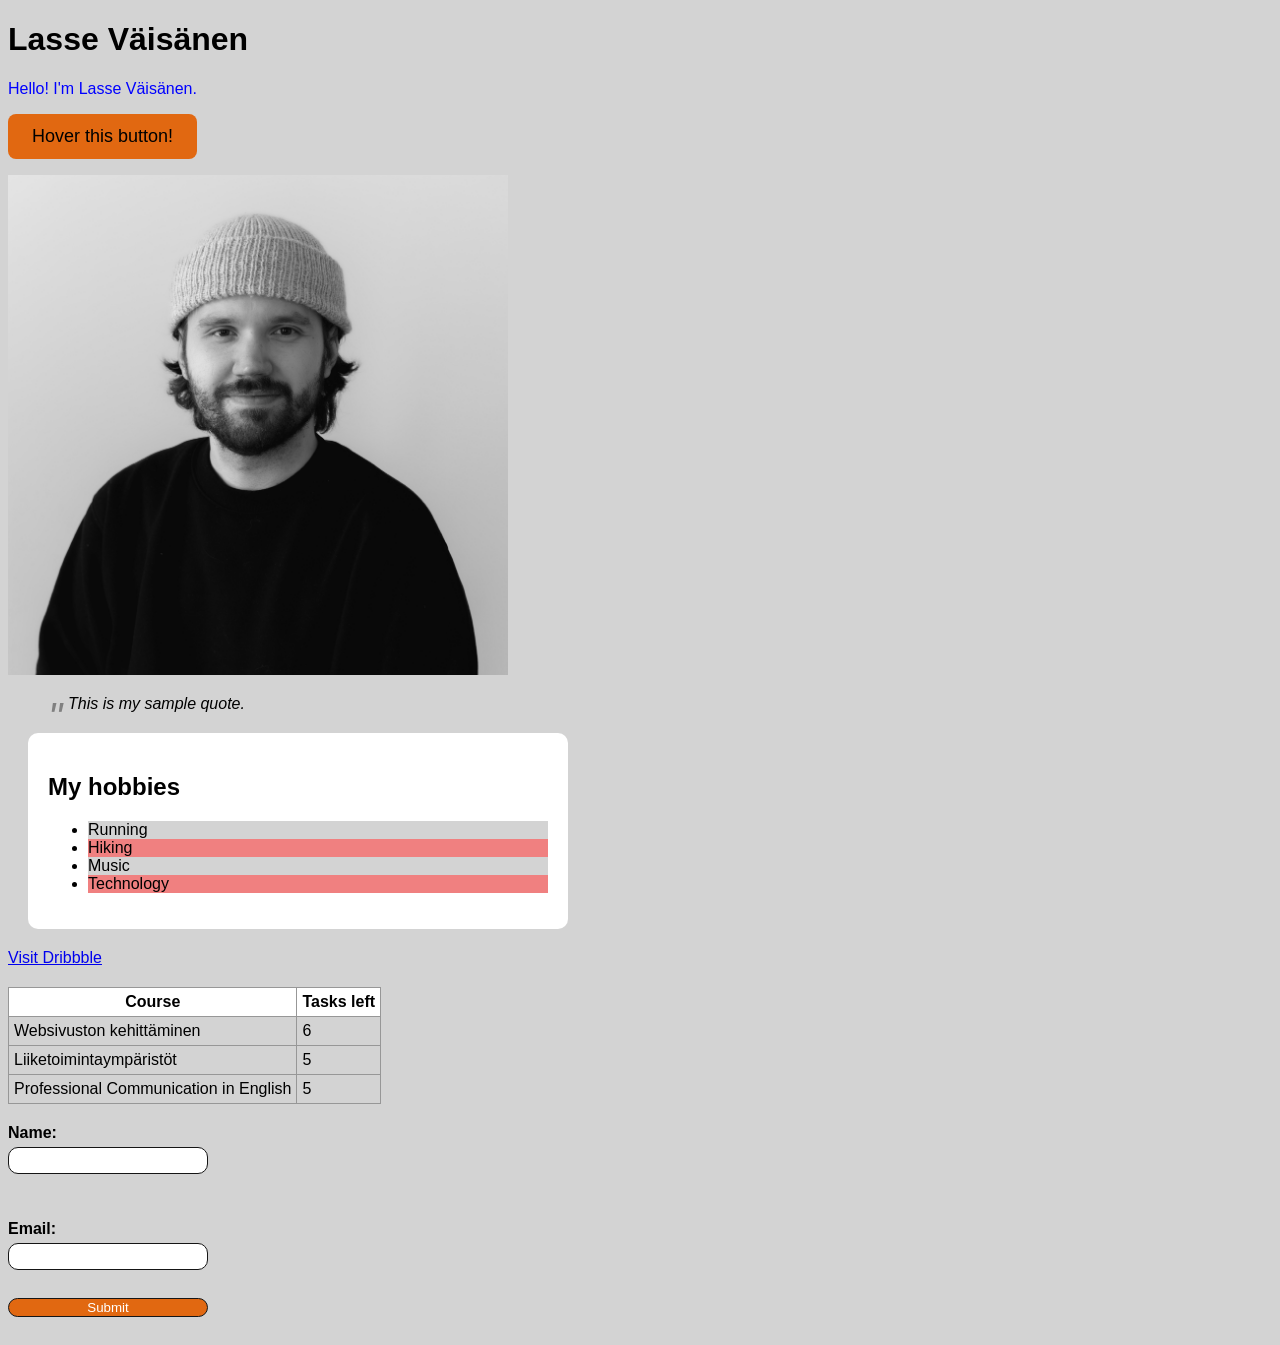
<file: WS03/index.html>
<!DOCTYPE html>
<html lang="en">
<head>
    <meta charset="UTF-8">
    <meta name="viewport" content="width=device-width, initial-scale=1.0">
    <title>My First HTML Page</title>
    <style>
        body {
            font-family: sans-serif;
        }
    </style>
    <link rel="stylesheet" href="styles.css">
</head>
<body>
        <h1>Lasse Väisänen</h1>
        <p>Hello! I'm Lasse Väisänen.</p>
        <button class="button-hover">Hover this button!</button>
        <img src="lasse_int.jpeg" alt="A black and white photo of Lasse Väisänen" class="image-filter">
        <blockquote class="sample-quote">
            This is my sample quote.
        </blockquote>
        <div class="hobbies animated">
            <h2>My hobbies</h2>
            <ul class="colored-list">
                <li>Running</li>
                <li>Hiking</li>
                <li>Music</li>
                <li>Technology</li>
            </ul>
        </div>
        <a href="https://dribbble.com" target="_blank">Visit Dribbble</a>
        <table>
            <tr>
                <th>Course</th>
                <th>Tasks left</th>
            </tr>
            <tr>
                <td>Websivuston kehittäminen</td>
                <td>6</td>
            </tr>
            <tr>
                <td>Liiketoimintaympäristöt</td>
                <td>5</td>
            </tr>
            <tr>
                <td>Professional Communication in English</td>
                <td>5</td>
            </tr>
        </table>
        <form>
            <label for="name">Name:</label>
            <input type="text" id="name" name="name" required>
            <br><br>
            <label for="email">Email:</label>
            <input type="email" id="email" name="email">
            <br>
            <input type="submit" value="Submit">
        </form>
</body>
</html>
</file>
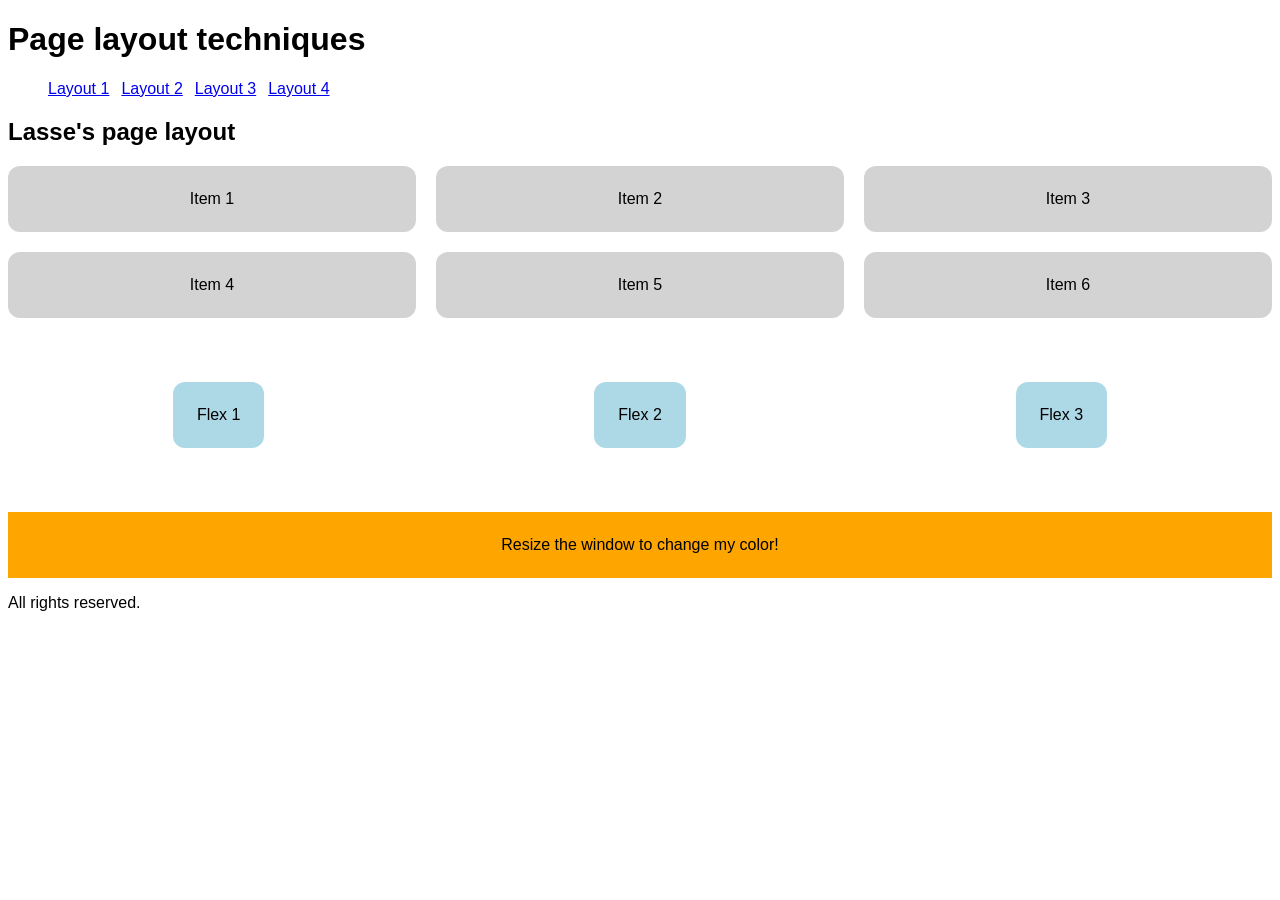
<file: WS04/index.html>
<!DOCTYPE html>
<html lang="en">
<head>
    <meta charset="UTF-8">
    <meta name="viewport" content="width=device-width, initial-scale=1.0">
    <title>Page layout techniques</title>
    <link rel="stylesheet" href="styles.css">
</head>
<body>
    <header>
        <h1>Page layout techniques</h1>         
        <nav>
            <ul>
                <li><a href="#Layout1">Layout 1</a></li>
                <li><a href="#Layout2">Layout 2</a></li>
                <li><a href="#Layout3">Layout 3</a></li>
                <li><a href="#Layout4">Layout 4</a></li>
            </ul>
        </nav>
    </header>
    <main>
        <section>
            <h2>Lasse's page layout</h2>
            <div class="grid-container">
                <div class="grid-item">Item 1</div>
                <div class="grid-item">Item 2</div>
                <div class="grid-item">Item 3</div>
                <div class="grid-item">Item 4</div>
                <div class="grid-item">Item 5</div>
                <div class="grid-item">Item 6</div>
            </div>
            <div class="flex-container">
                <div class="flex-child">Flex 1</div>
                <div class="flex-child">Flex 2</div>
                <div class="flex-child">Flex 3</div>
            </div>
            <div class="responsive-box">Resize the window to change my color!</div>
        </section>
    </main>
    <footer>
        <p>All rights reserved.</p>
    </footer>
</body>
</html>
</file>
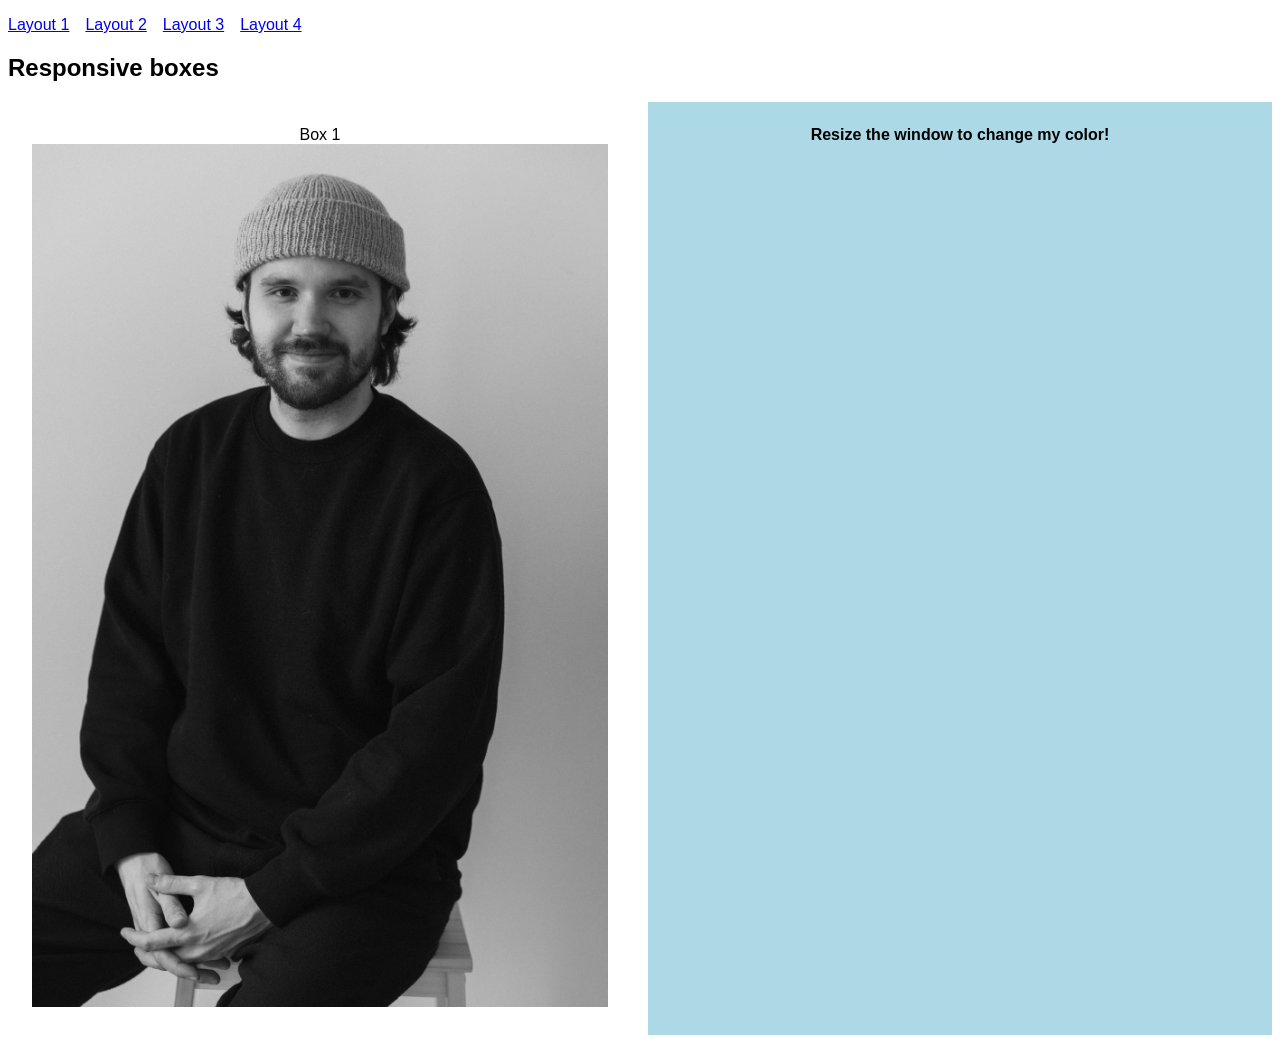
<file: WS05/index.html>
<!DOCTYPE html>
<html lang="en">
<head>
    <meta charset="UTF-8">
    <meta name="viewport" content="width=device-width, initial-scale=1.0">
    <title>Responsive Design</title>
    <link rel="stylesheet" href="styles.css">
</head>
<body>
    <header>
        <nav class="responsive-nav">
            <button class="menu-toggle">☰ Menu</button>
            <ul class="nav-list">
                <li><a href="#Layout1">Layout 1</a></li>
                <li><a href="#Layout2">Layout 2</a></li>
                <li><a href="#Layout3">Layout 3</a></li>
                <li><a href="#Layout4">Layout 4</a></li>
            </ul>
        </nav>
    </header>
    <main>
        <section>
            <h2>Responsive boxes</h2>
            <div class="responsive-box">
                <div class="column">Box 1
                    <img src="lasse_int_bw.jpeg" alt="A black and white photo of Lasse Väisänen" class="responsive-img">
                </div>
                <div class="column media-query-box">Resize the window to change my color!</div>
            </div>
        </section>
    </main>        
</body>
</html>
</file>
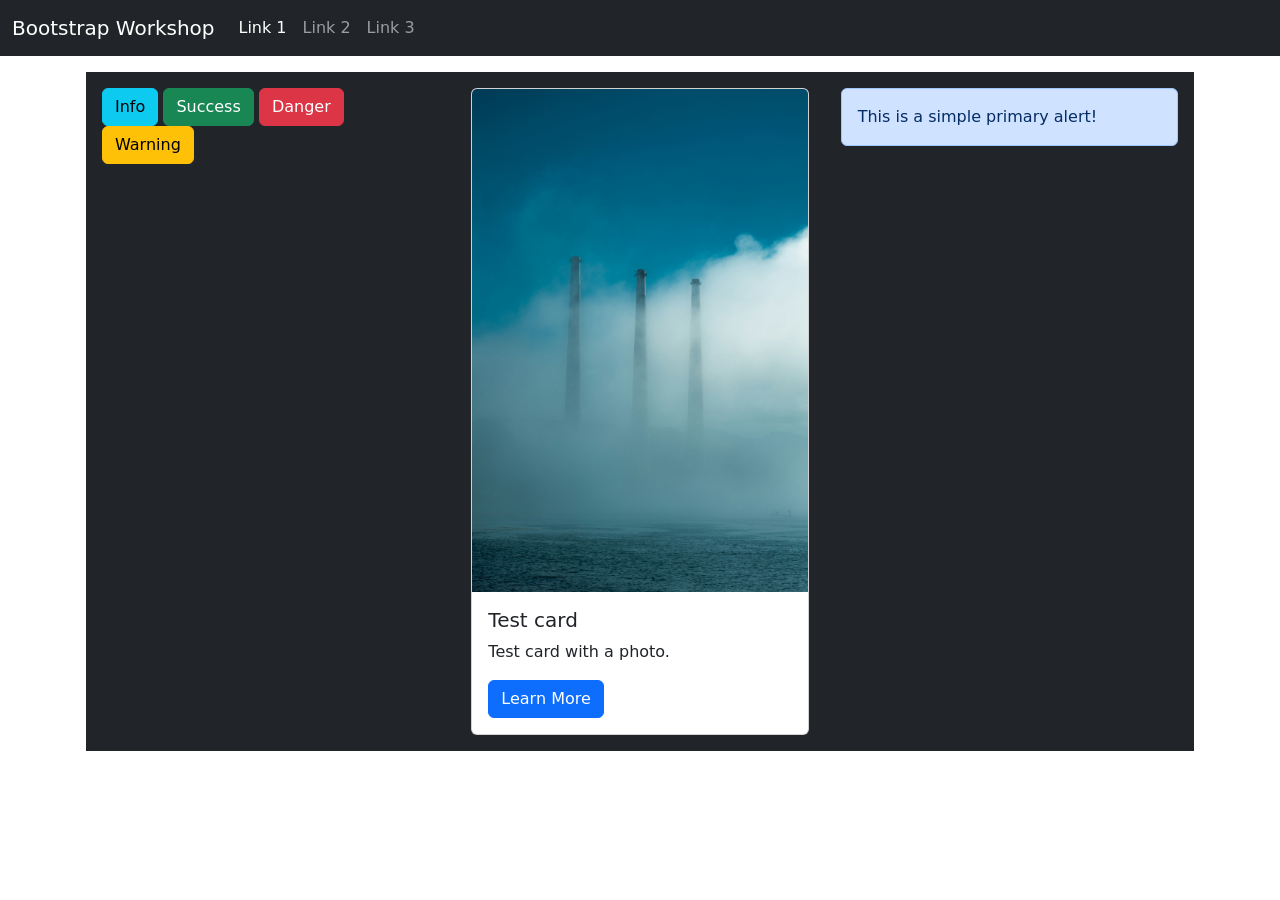
<file: WS06/index.html>
<!DOCTYPE html>
<html lang="en">
<head>
    <meta charset="UTF-8">
    <meta name="viewport" content="width=device-width, initial-scale=1.0">
    <title>WS06 - Bootstrap Workshop</title>
    <link href="https://cdn.jsdelivr.net/npm/bootstrap@5.3.0/dist/css/bootstrap.min.css" rel="stylesheet">
</head>
<body>
    <header>
        <nav class="navbar navbar-expand-lg navbar-dark bg-dark">
            <div class="container-fluid">
            <a class="navbar-brand" href="#">Bootstrap Workshop</a>
            <button class="navbar-toggler" type="button" data-bs-toggle="collapse" data-bs-target="#navbarSupportedContent" aria-controls="navbarSupportedContent" aria-expanded="false" aria-label="Toggle navigation">
                <span class="navbar-toggler-icon"></span>
            </button>
            <div class="collapse navbar-collapse" id="navbarSupportedContent">
                <ul class="navbar-nav me-auto mb-2 mb-lg-0">
                    <li class="nav-item"><a class="nav-link active" aria-current="page" href="#">Link 1</a></li>
                    <li class="nav-item"><a class="nav-link" href="#">Link 2</a></li>
                    <li class="nav-item"><a class="nav-link" href="#">Link 3</a></li>
                </ul>
            </div>
        </div>
    </nav>
    </header>
    <main>
        <div class="container">
            <div class="row p-3">
                <div class="col-md-4 col-12 p-3 bg-dark text-white">
                    <button class="btn btn-info">Info</button>
                    <button class="btn btn-success">Success</button>
                    <button class="btn btn-danger">Danger</button>
                    <button class="btn btn-warning">Warning</button>
                </div>
                <div class="col-md-4 col-12 p-3 bg-dark text-white">
                    <div class="card">
                        <img src="bootstrap-workshop.jpg" class="card-img-top" alt="Three pillars in a fog">
                        <div class="card-body">
                            <h5 class="card-title">Test card</h5>
                            <p class="card-text">Test card with a photo.</p>
                            <a href="#" class="btn btn-primary">Learn More</a>
                        </div>
                    </div>
                </div>
                <div class="col-md-4 col-12 p-3 bg-dark text-white">
                    <div class="alert alert-primary" role="alert">This is a simple primary alert!</div>
                </div>
            </div>
        </div>
    </main>
    <script src="https://cdn.jsdelivr.net/npm/bootstrap@5.3.0/dist/js/bootstrap.bundle.min.js"></script>
</body>
</html>
</file>
<file: WS03/styles.css>
p {
        color: blue;
    }

    h1 {
        font-size: 2em;
    }

    body {
        background-color: lightgray;
    }

    .hobbies {
        padding: 20px;
        margin: 20px;
        background-color: white;
        width: 500px;
        border-radius: 10px;
        position: relative;
    }

    table {
        margin-top: 20px;
        border-collapse: collapse;
    }

    th, td {
        border: 1px solid #979797;
        padding: 5px;    
    }

    th {
        background-color: white;
    }

    form {
        display: flex;
        flex-direction: column;
        gap: 5px;
        max-width: 200px;
        margin-top: 20px;
        padding-bottom: 20px;  
    }

    label {
        font-weight: bold;
    }

    input[type="text"], input[type="email"] {
        padding: 5px;
        border: 1px solid rgb(21, 21, 21);
        border-radius: 10px;
    }

    input[type="submit"] {
        background-color: #e16811;
        cursor: pointer;
        color: white;
        border-radius: 10px;
        border: 1px solid rgb(21, 21, 21);
    }

    input[type="submit"]:hover {
        background-color: #e16811b1;
        
    }

    .button-hover {
        display: block;
        padding: 12px 24px;
        margin-bottom: 16px;
        cursor: pointer;
        border: none;
        background-color: #e16811;
        transition: background-color 0.5s ease-in-out;
        font-size: 18px;
        border-radius: 8px;
    }

    .button-hover:hover {
        background-color: rgb(0, 132, 255);
    }

    .animated {
        animation: floating 3s infinite alternate;
    }

    @keyframes floating {
        from {
            left: 0;
        }        
        to {
            left: 160px;
        }
    }

    .colored-list li:nth-child(odd) {
        background-color: lightgrey;
    }

    .colored-list li:nth-child(even) {
        background-color: lightcoral;
    }

    .image-filter {
        filter: grayscale(100%);
        transition: filter 0.5s ease-in-out;
        max-width: 500px;
    }

    .image-filter:hover {
        filter: grayscale(0%);
    }

    .sample-quote {
        font-style: italic;
        position: relative;
        padding-left: 20px;
    }

    .sample-quote::before {
        content: '"';
        position: absolute;
        left: 0;
        top: 0;
        color: gray;
        font-size: 40px;
    }
</file>
<file: WS04/styles.css>
body {
    font-family: Helvetica, Arial, sans-serif;
}

ul {
    list-style: none;
}

nav ul {
    display: flex;
    gap: 12px;
}

.grid-container {
    display: grid;
    grid-template-columns: repeat(3, 1fr);
    grid-gap: 20px;
}

.grid-item {
    background-color: lightgrey;
    padding: 24px;
    text-align: center;
    border-radius: 12px;
}

.flex-container {
    display: flex;
    justify-content: space-around;
    margin-top: 64px;
}

.flex-child {
    background-color: lightblue;
    padding: 24px;
    border-radius: 12px;
}

.responsive-box {
    padding: 24px;
    margin-top: 64px;
    text-align: center;
}

@media (max-width: 767px) {
    .responsive-box {
        background-color: rgb(0, 234, 255);
    }    
}

@media (min-width: 768px) {
    .responsive-box {
        background-color: orange;
    }    
}
</file>
<file: WS05/styles.css>
body {
    font-family: sans-serif;
}

.responsive-box {
    display: flex;
    flex-wrap: wrap;
    max-width: 1440px;
    gap: 16px;
}

.column {
    flex: 1;
    padding: 24px;
    text-align: center;
}

@media (max-width: 700px) {
    .column {
        flex: 100%;
    }

    .responsive-nav .nav-list {
        display: none!important;
    }

    .responsive-nav .menu-toggle {
        display: block;
        margin: 16px 0;
    }

    .media-query-box {
        background-color: orange;
    }
}

@media (min-width: 701px) {
    .responsive-nav .menu-toggle {
        display: none;
    }

    .media-query-box {
        background-color: lightblue;
    }
}

.responsive-img {
    max-width: 100%;
    height: auto;
}

.media-query-box {
    font-weight: bold;
}

.responsive-nav .nav-list {
    list-style: none;
    display: flex;
    gap: 16px;
    padding: 0;
}
</file>
